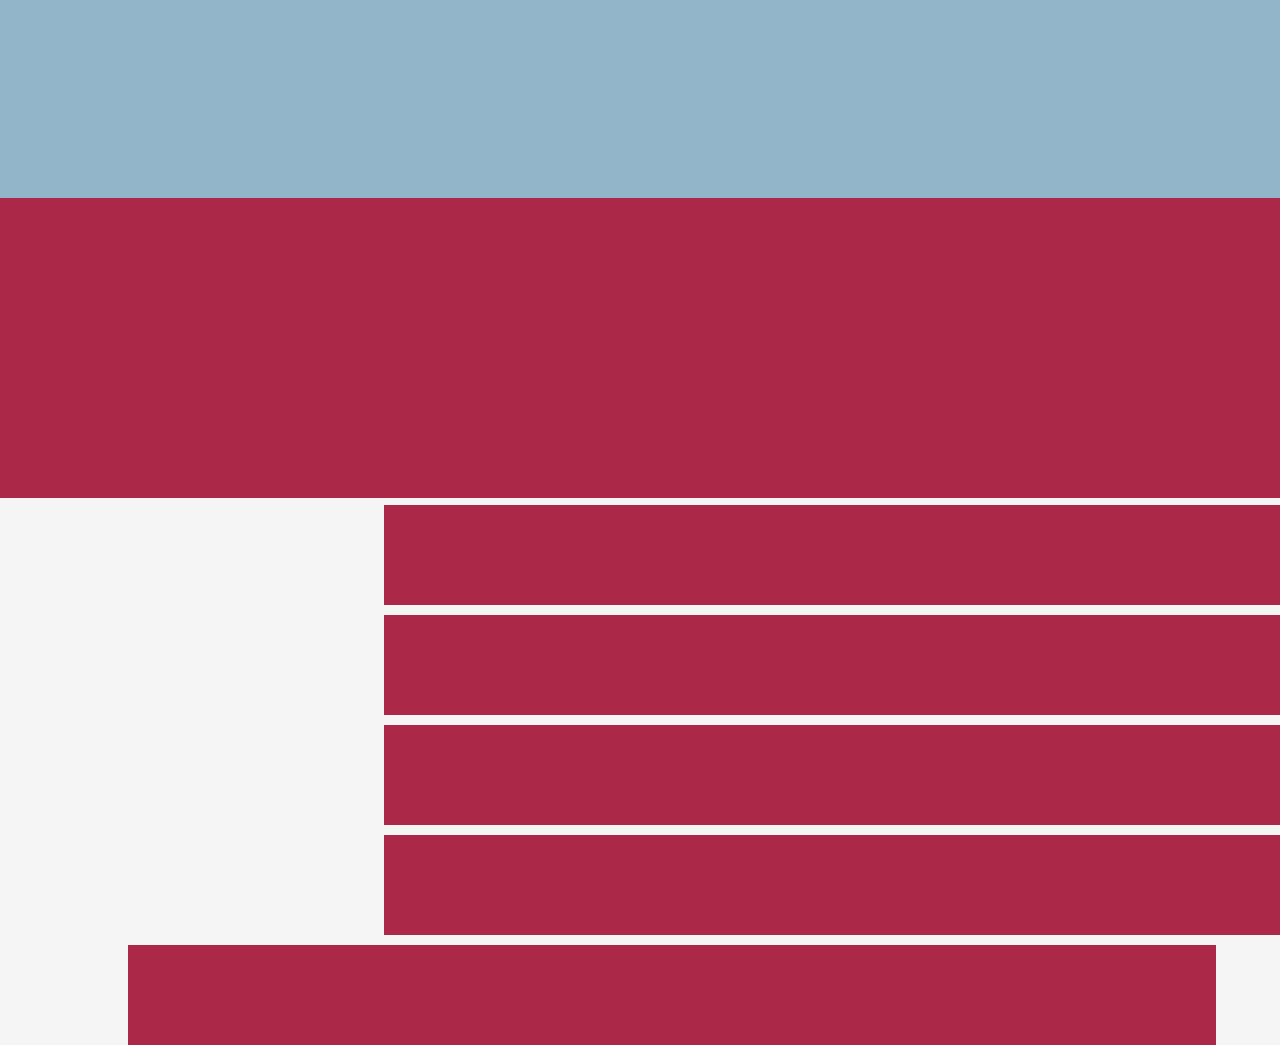
<file: hack_1/index.html>
<!DOCTYPE html>
<html lang="en">
<head>
    <meta charset="UTF-8">
    <meta name="viewport" content="width=device-width, initial-scale=1.0">
    <title>H-1 Position or Free Mode</title>
    <link rel="stylesheet" href="style/style.css">

    
    <div class="container">

    <div class="block-1"></div>
    <div class="block-2"></div>
    <div class="block-3"></div>
    <div class="block-4"></div>
    <div class="block-5"></div>
    <div class="block-6"></div>
    <div class="block-7"></div>

    </div>
    
    <body>
        
    </body>

</head>
<body>    


</body>
</html>
</file>
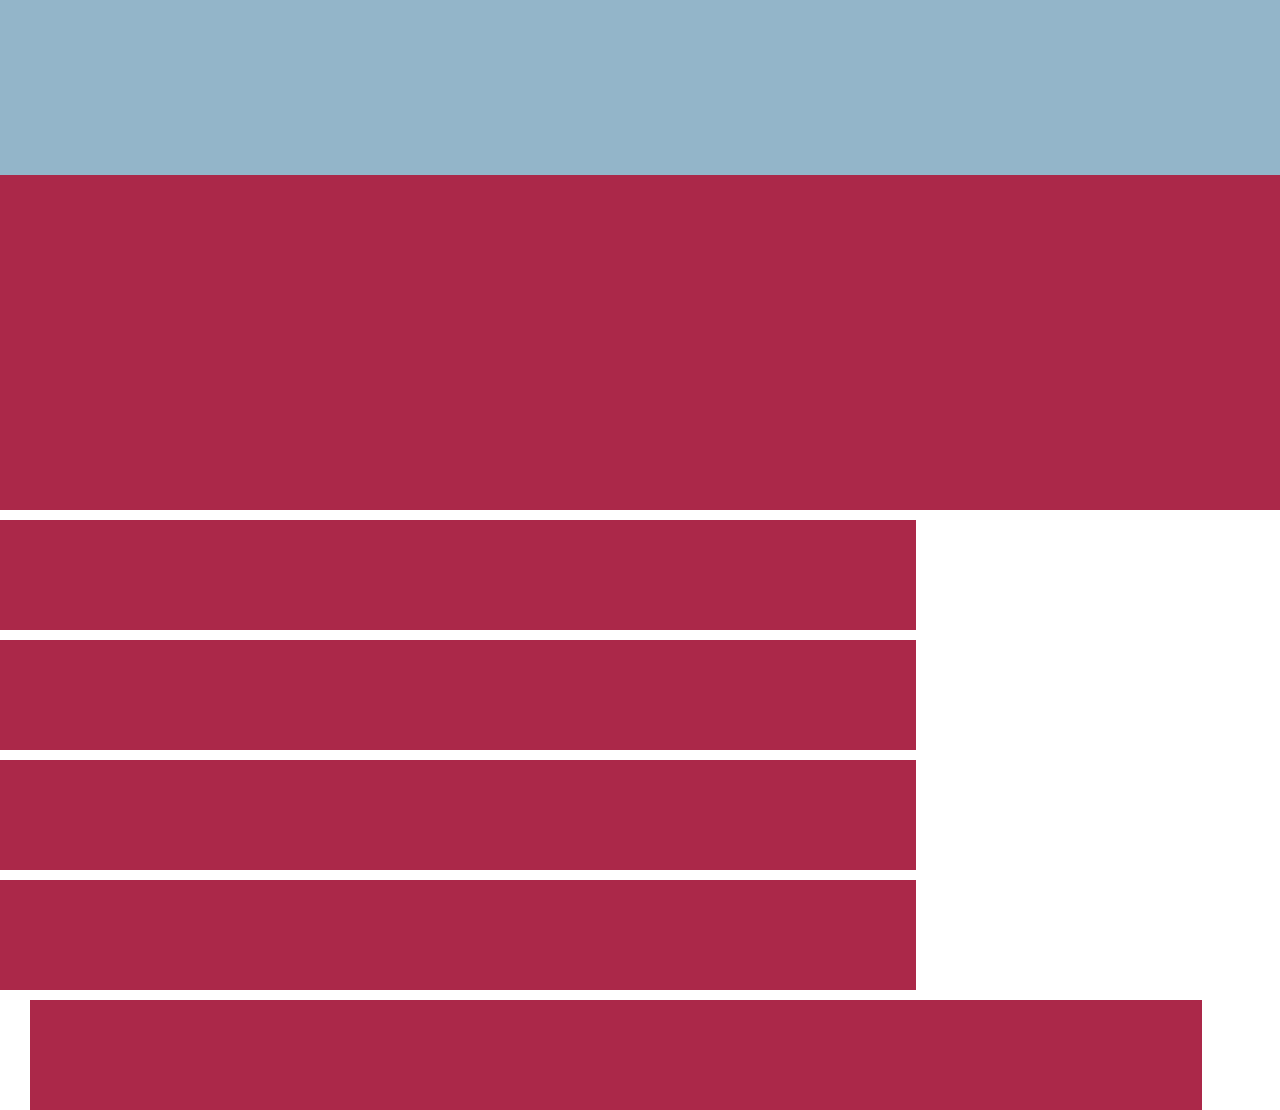
<file: hack_2/index.html>
<!DOCTYPE html>
<html lang="en">
<head>
    <meta charset="UTF-8">
    <meta name="viewport" content="width=device-width, initial-scale=1.0">
    <title>HACK_2 FLOAT</title>
    <link rel="stylesheet" href="/hack_2/style/style.css">
</head>
<body>
    <div class="contenedor">
        <div class="box-1"></div>
        <div class="box-2"></div>
        <div class="box-3"></div>
        <div class="box-4"></div>
        <div class="box-5"></div>
        <div class="box-6"></div>
        <div class="box-7"></div>
    </div>
</body>
</html>
</file>
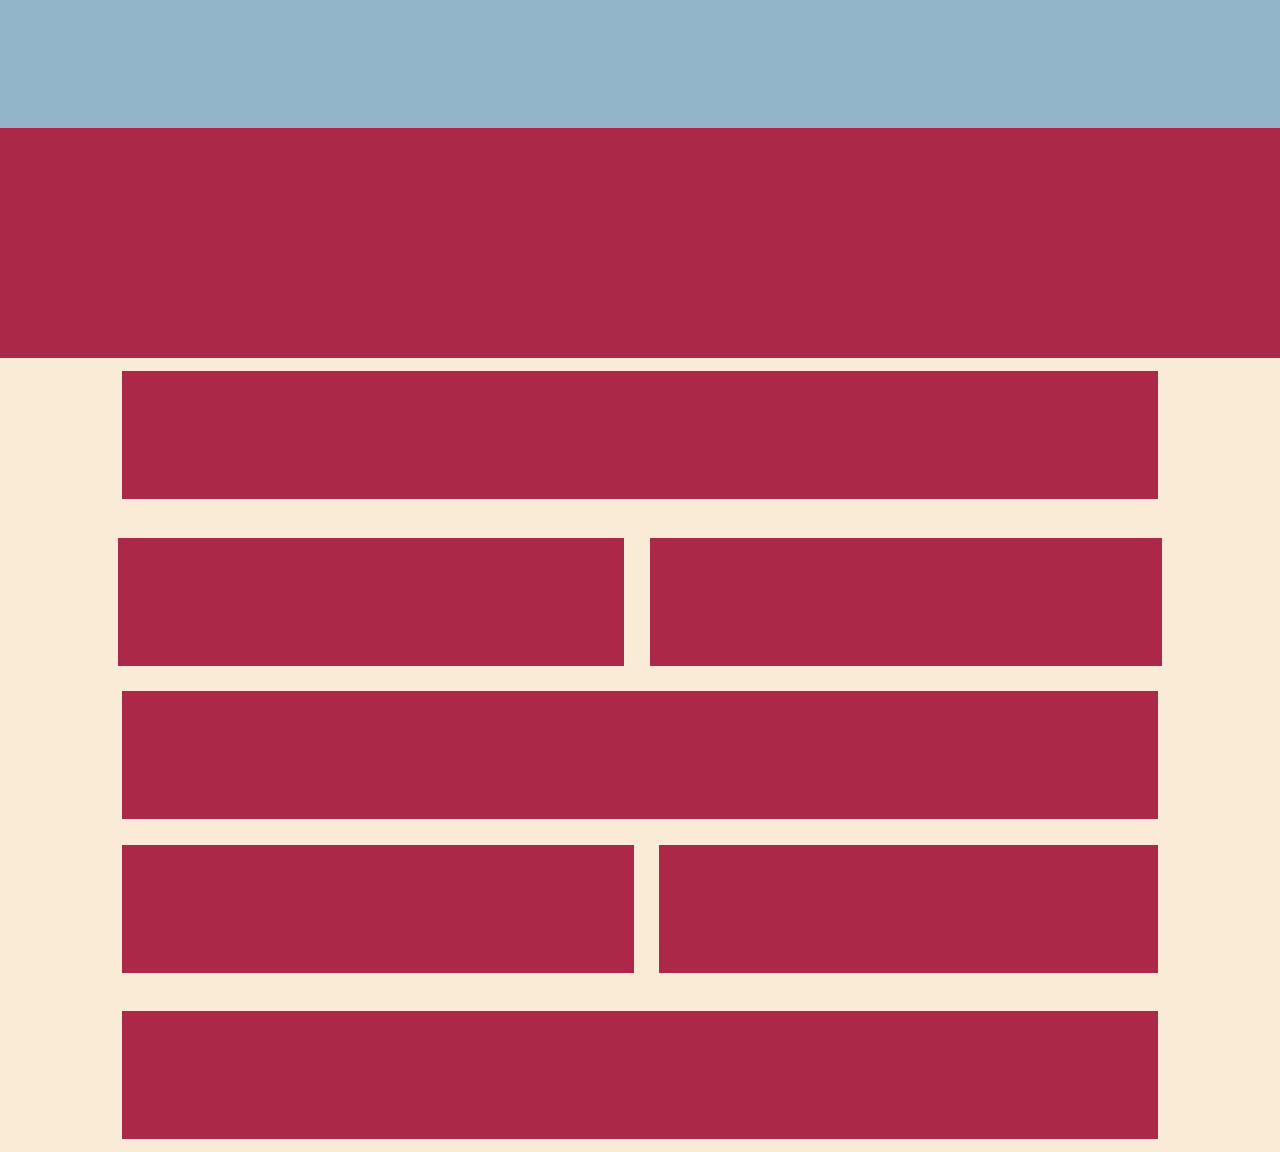
<file: hack_3/index.html>
<!DOCTYPE html>
<html lang="en">
<head>
    <meta charset="UTF-8">
    <meta name="viewport" content="width=device-width, initial-scale=1.0">
    <title>H-3</title>
    <link rel="stylesheet" href="./style/style.css">

    <div class="container">

        <div class="block-1"></div>
        <div class="block-2"></div>
        <div class="block-3"></div>
        <div class="x2">
        <div class="block-4"></div>
        <div class="block-5"></div>
        </div>
        <div class="block-6"></div>
        <div class="x2">
        <div class="block-7"></div>
        <div class="block-8"></div>
        </div>
        <div class="block-9"></div>


    </div>

</head>
<body class="body">
    
</body>
</html>
</file>
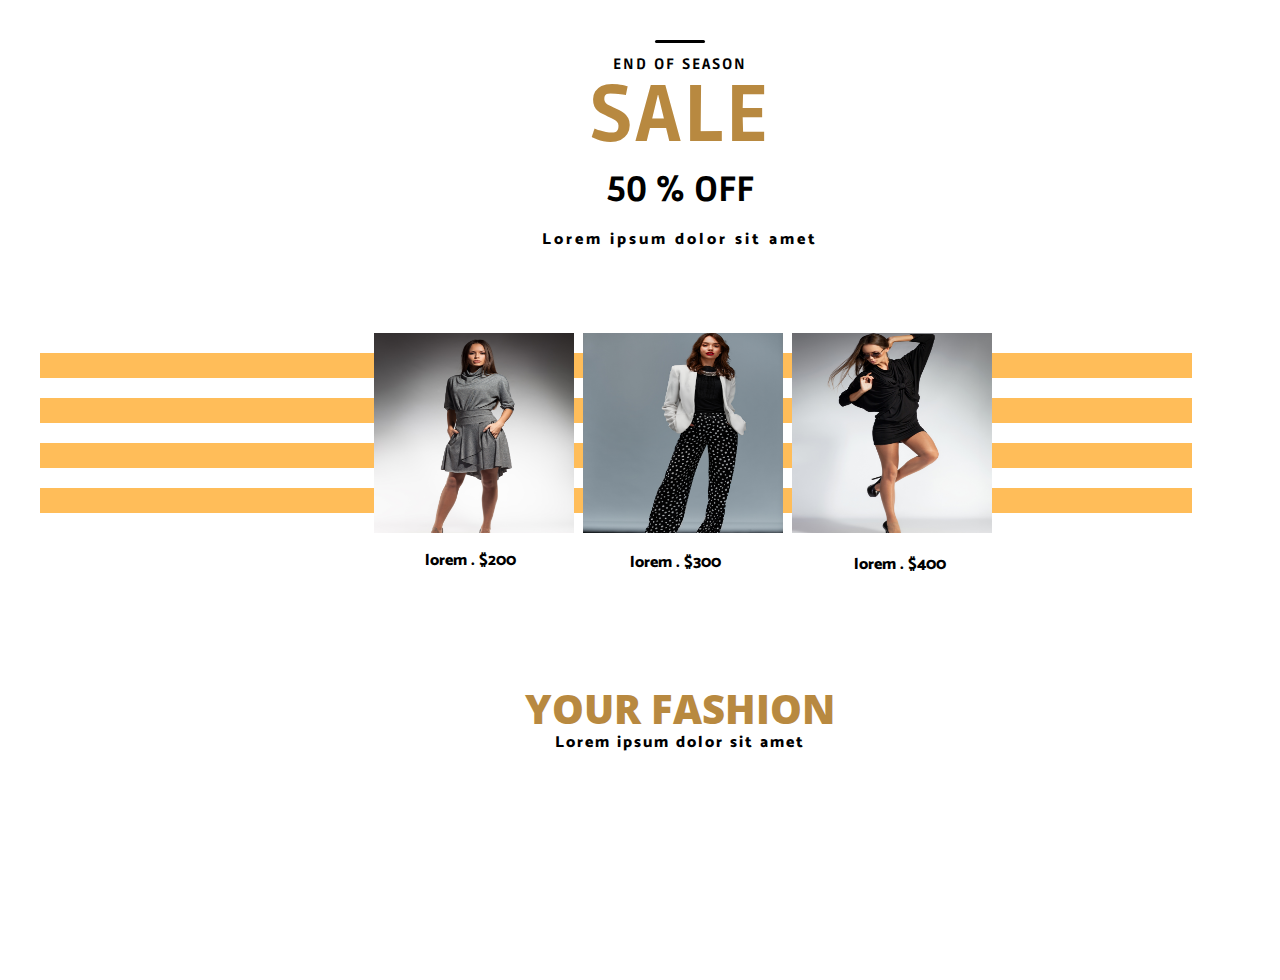
<file: hack_4/index.html>
<!DOCTYPE html>
<html lang="en">
<head>
    <meta charset="UTF-8">
    <meta name="viewport" content="width=device-width, initial-scale=1.0">
    <title>Document</title>
    <link rel="stylesheet" href="./style/style.css">
    <link rel="icon" href="./fashion_small.png">
    <link rel="stylesheet" href="./fonts.css">
</head>
<body>
    <div class="contenedor">

        <div class="block"></div>
        <h2 class="title">END OF SEASON</h2>
        <h1 class="sale">SALE</h1>
        <h3 class="oferta">50 % OFF</h1>
        <p class="info">Lorem ipsum dolor sit amet</p>
    
        <div class="box"></div>
        <div class="box"></div>
        <div class="box"></div>
        <div class="box"></div>
        <img src="./img/1.png" alt=""> <img src="./img/2.png" alt=""> <img src="./img/3.png" alt="">
        
            <div class="precio-1">lorem . $200</div>
            <div class="precio-2">lorem . $300</div>
            <div class="precio-3">lorem . $400</div>
    
        <h2 class="fashion">YOUR FASHION</h2>
        <p class="info-2">Lorem ipsum dolor sit amet</p>

    </div>
</body>
</html>
</file>
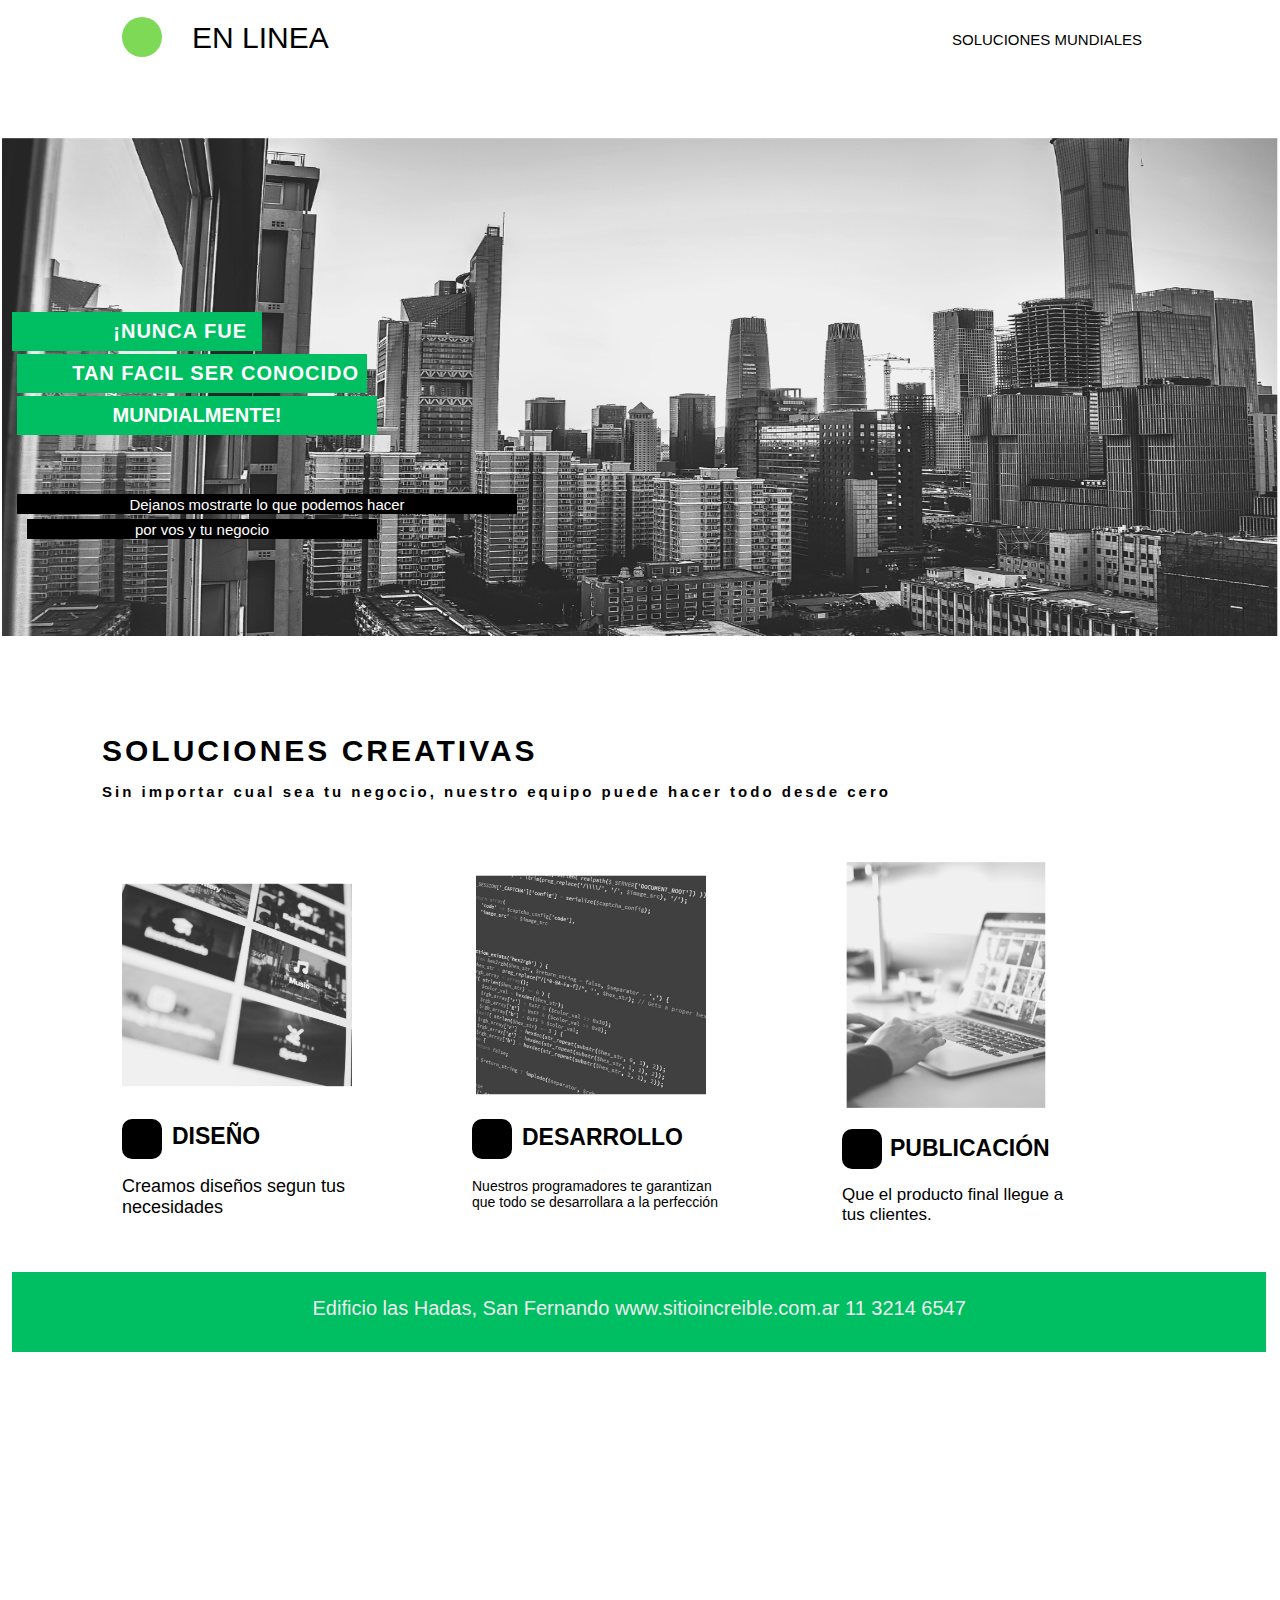
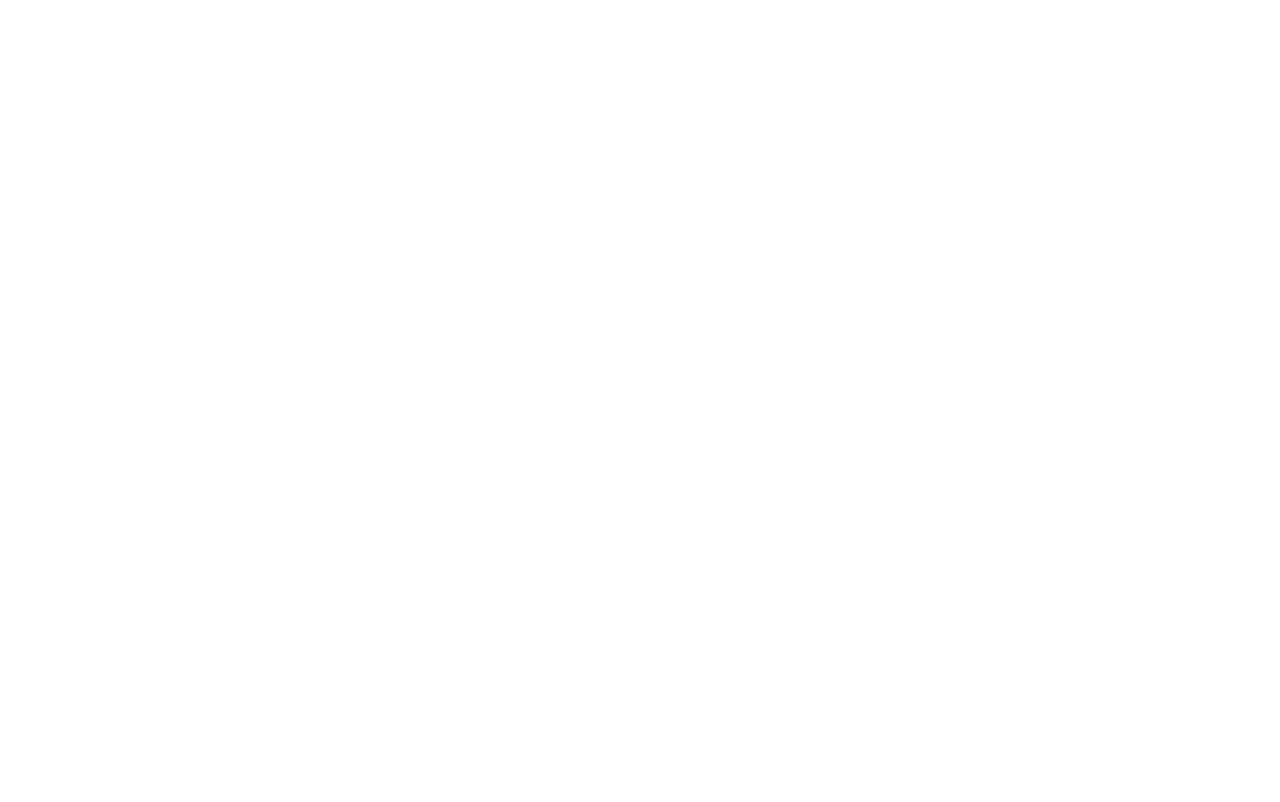
<file: hack_5/index.html>
<!DOCTYPE html>
<html lang="en">
<head>
    <meta charset="UTF-8">
    <meta name="viewport" content="width=device-width, initial-scale=1.0">
    <title>H-5</title>
    <link rel="stylesheet" href="style/style.css">
</head>
<body>
    <div class="contenedor">   

        <div class="circulo"></div>
        <div class="box-item1">EN LINEA</div>
        <div class="box-item2">Soluciones Mundiales</div>
        <img class="img-1" src="./img/2.png" alt="">
        <div class="box-item3">¡NUNCA FUE </div>
        <div class="box-item4">TAN FACIL SER CONOCIDO</div>
        <div class="box-item5">MUNDIALMENTE!</div>
        <p class="box-item6">Dejanos mostrarte lo que podemos hacer</p>
        <p class="box-item7">por vos y tu negocio</p>
        <div class="box-item8">soluciones creativas</div>
        <p class="box-item9">Sin importar cual sea tu negocio, nuestro equipo puede hacer todo desde cero</p>
        <img class="img-2" src="./img/1.png" alt=""> <img class="img-2" src="./img/3.png" alt=""> <img class="img-2" src="./img/4.png" alt="">
        <div class="border-1"></div>
        <div class="border-2"></div>
        <div class="border-3"></div>
        <h2 class="texto-1">DISEÑO</h2>
        <h2 class="texto-2">DESARROLLO</h2>
        <h2 class="texto-3">PUBLICACIÓN</h2>
        <p class="text-1">Creamos diseños segun tus <br>necesidades</p>
        <p class="text-2">Nuestros programadores te garantizan <br> que todo se desarrollara a la perfección</p>
        <p class="text-3">Que el producto final llegue a <br> tus clientes.</p>

        <footer class="border-large">Edificio las Hadas, San Fernando www.sitioincreible.com.ar 11 3214 6547</footer>
                
    </div>
</body>
</html>
</file>
<file: hack_1/style/style.css>
:root {
    --bg-blue:#93B5C9; 
    --bg-wine:#AB2849;

}

body{

    margin: 0;
    overflow-x: hidden;
    background-color: whitesmoke;
    box-sizing: border-box;
}


.container{

    position: relative;
    box-sizing: border-box;
    width: 100%;
    height: 100vh;
}

.block-1 {
    position: relative;
    width: 100%;
    height: 200px;
    box-sizing: border-box;
    background-color: #93B5C9;
}

.block-2 {
    position: relative;
    width: 100%;
    height: 300px;
    bottom: 2px;
    box-sizing: border-box;
    background-color: #AB2849;
}

.block-3 {
    position: relative;
    width: 70%;
    height: 100px;
    bottom: -5px;
    left: 30%;
    box-sizing: border-box;
    background-color: #AB2849;
}

.block-4 {
    position: relative;
    top: 630px;
    width: 70%;
    height: 100px;
    top: 15px;
    left: 30%;
    box-sizing: border-box;
    background-color: #AB2849;
}

.block-5 {
    position: relative;
    top: 25px;
    width: 70%;
    height: 100px;
    left: 30%;
    box-sizing: border-box;
    background-color: #AB2849;
}

.block-6 {
    position: relative;
    top: 35px;
    width: 70%;
    height: 100px;
    left: 30%;
    box-sizing: border-box;
    background-color: #AB2849;
}

.block-7 {
    position: relative;
    top: 45px;
    width: 85%;
    height: 100px;
    left: 10%;
    box-sizing: border-box;
    background-color: #AB2849;
}
</file>
<file: hack_2/style/style.css>
:root {
    --bg-blue:#93B5C9; 
    --bg-wine:#AB2849;

}

body{

    margin: 0;
    overflow-x: hidden;
    background-color: #fff
}

.contenedor{

    float: left;
    margin: 0;
}

.box-1{

    padding: 20px;
    width: 100vw;
    height: 15vh;
    background-color: #93B5C9;
}

.box-2{

    padding: 10px;
    width: 100vw;
    height: 35vh;
    background-color: #AB2849;
}

.box-3{

    float: left;
    padding: 10px;
    height: 10vh;
    width: 70vw;
    background-color: #AB2849;
    margin-top: 10px;
    
}

.box-4{

    float: left;
    padding: 10px;
    height: 10vh;
    width: 70vw;
    background-color: #AB2849;
    margin-top: 10px;
    
}

.box-5{

    float: left;
    padding: 10px;
    height: 10vh;
    width: 70vw;
    background-color: #AB2849;
    margin-top: 10px;
    
}

.box-6{

    float: left;
    padding: 10px;
    height: 10vh;
    width: 70vw;
    background-color: #AB2849;
    margin-top: 10px;
    
}

.box-7{

    float: left;
    padding: 10px;
    height: 10vh;
    width: 90vw;
    background-color: #AB2849;
    margin-top: 10px;
    margin-left: 30px;
    
}
</file>
<file: hack_3/style/style.css>
:root {
    --bg-blue:#93B5C9; 
    --bg-wine:#AB2849;
}

.body{

    margin: 0;
    overflow-x: hidden;
    background-color: antiquewhite;
}

.container{

    display: flex;
    flex-direction: column;
    justify-content: center;
    align-items: center;

}
.block-1{

    padding: 5%;
    width: 110vw;
    background-color: #93B5C9;
}

.block-2{
    
    padding: 9%;
    width: 100vw;
    background-color: #AB2849;
}

.block-3{
    
    padding: 5%;
    width: 71%;
    margin: 1%;
    background-color: #AB2849;
}

.x2{

    display: flex;
    justify-content: center;
    align-items: center;
    margin: 1%;
    width: 100%;
}

.block-4{
    
    padding: 5%;
    width: 29.5%;
    height: 10%;
    margin: 1%;
    background-color: #AB2849;
}

.block-5{
    
    padding: 5%;
    width: 30%;
    height: 10%;
    margin: 1%;
    background-color: #AB2849;
}

.block-6{
    
    padding: 5%;
    width: 71%;
    height: 10%;
    background-color: #AB2849;

}

.block-7{
    
    padding: 5%;
    width: 30%;
    height: 10%;
    margin: 1%;
    background-color: #AB2849;

}

.block-8{
    
    padding: 5%;
    width: 29%;
    height: 10%;
    margin: 1%;
    background-color: #AB2849;

}

.block-9{
    
    padding: 5%;
    width: 71%;
    height: 10%;
    margin: 1%;
    background-color: #AB2849;

}
</file>
<file: hack_4/style/style.css>
:root {
    --bg-blue:#93B5C9; 
    --bg-wine:#AB2849;
    --bg-gold:#B88940;
    --bg-yellow:#FFBD59;
}

body{

    margin: 0;
    overflow-x: hidden;
    box-sizing: border-box;
}

div, body, h1, h2, h3, p, img{

    box-sizing: border-box;
}

.contenedor{

    position: relative;
    margin: 40px;
    text-align: center;
    width: 100%;
    height: 100vh;
    
}

.block{

    background-color: #000;
    border-radius: 5px;
    width: 50px;
    height: 3px;
    margin: auto;

}

.title{

    font-family: Ruda-1;
    font-size: 15px;
    letter-spacing: 2px;
    color: #000;

}

.sale{

    color: #B88940;
    font-family: Ruda-1;
    letter-spacing: 3px;
    font-size: 80px;
    position: relative;
    bottom: 60px; 

}

.oferta{

    font-family: Ruda-1;
    font-size: 35px;
    position: relative;
    bottom: 110px;
    color: #000;

}

.info{

    font-family: Catamaran;
    letter-spacing: 3px;
    position: relative;
    bottom: 130px;

}

.box{

    width: 90vw;
    height: 25px;
    background-color: #FFBD59;
    margin-top: 20px;
    position: relative;
    bottom: 50px;
}

img{

    width: 200px;
    height: 200px;
    position: relative;
    bottom: 230px;
    margin-left: 5px;
}

.fashion{

    font-family: Open;
    position: relative;
    color: #B88940;
    bottom: 200px;
    font-size: 40px;
}

.info-2{

    font-family: Catamaran;
    position: relative;
    letter-spacing: 2px;
    bottom: 240px;

}

.precio-1{

    position: relative;
    bottom: 220px;
    right: 210px;
    font-family: Catamaran;
}

.precio-2{

    position: relative;
    bottom: 245px;
    right: 5px;
    font-family: Catamaran;
}

.precio-3{

    position: relative;
    bottom: 270px;
    left: 220px;
    font-family: Catamaran;
}
</file>
<file: hack_4/fonts.css>
@font-face {
    font-family:Ruda-1;
    src: url(/hack_4/Fonts/static/Ruda-ExtraBold.ttf)
}

@font-face {
    font-family:Catamaran;
    src: url(/hack_4/Fonts/Catamaran/static/Catamaran-ExtraBold.ttf)
}

@font-face {
    font-family:Open;
    src: url(/hack_4/Fonts/Open/static/OpenSans-ExtraBold.ttf)
}
</file>
<file: hack_5/style/style.css>
body{

    background-color: #fff;
    margin: 0;
    overflow-x: hidden;
    font-family: sans-serif;
    box-sizing: border-box;
}

div, p, h2, footer, body, img{

    box-sizing: border-box;
}

.contenedor{

    position: relative;
    margin: 2px;
    top: 15px;
    width: 100%;
    min-height: 100vh;

}

.circulo{

    position: relative;
    border-radius: 30px;
    width: 3px;
    padding: 20px;
    background-color: #7ED957;
    margin-left: 120px;
}

.box-item1{

    position: relative;
    font-size: 30px;
    font-weight: 500;
    margin-left: 190px;
    bottom: 36px;
}

.box-item2{

    position: relative;
    margin-left: 950px;
    bottom: 60px;
    font-size: 15px;
    text-transform: uppercase;
}

.img-1{

    position: relative;
    width: 100%;
    height: 1200px;
    bottom: 320px;
    
}

.box-item3{

    position: relative;
    width: 250px;
    padding: 8px 15px;
    background-color: #00BF63;
    color: #fff;
    bottom: 1000px;
    margin-left: 10px;
    text-align: end;
    letter-spacing: 1px;
    font-weight: 700;
    font-size: 20px;

}

.box-item4{

    position: relative;
    width: 350px;
    padding: 8px ;
    background-color: #00BF63;
    color: #fff;
    bottom: 997px;
    margin-left: 15px;
    text-align: end;
    font-size: 20px;
    letter-spacing: 1px;
    font-weight: 700;

}

.box-item5{

    position: relative;
    width: 360px;
    padding: 8px;
    background-color: #00BF63;
    color: #fff;
    bottom: 994px;
    margin-left: 15px;
    text-align:center;
    font-size: 20px;
    font-weight: 700;

}

.box-item6{

    position: relative;
    width: 500px;
    height: 20px;
    padding: 2px;
    background-color: #000;
    color: #fff;
    bottom: 950px;
    margin-left: 15px;
    text-align:center;
    font-size: 15px;
}

.box-item7{

    position: relative;
    width: 350px;
    height: 20px;
    padding: 2px;
    background-color: #000;
    color: #fff;
    bottom: 960px;
    margin-left: 25px;
    font-size: 15px;
    text-align:center;


}

.box-item8{

    position: relative;
    text-transform: uppercase;
    font-size: 30px;
    bottom: 780px;
    margin-left: 100px;
    font-weight: 700;
    letter-spacing: 3px;
}

.box-item9 {

    position: relative;
    font-size: 15px;
    bottom: 780px;
    margin-left: 100px;
    font-weight: 700;
    letter-spacing: 3px;
}

.img-2{

    position: relative;
    width: 230px;
    height: 280px;
    bottom: 750px;
    margin-left: 120px;
    
}

.border-1{

    position: relative;
    border-radius: 10px;
    width: 3px;
    padding: 20px;
    background-color: #000;
    bottom: 760px;
    margin-left: 120px;
    
}

.border-2{

    position: relative;
    border-radius: 10px;
    width: 3px;
    padding: 20px;
    background-color: #000;
    bottom: 800px;
    margin-left: 470px;
    
}

.border-3{

    position: relative;
    border-radius: 10px;
    width: 3px;
    padding: 20px;
    background-color: #000;
    bottom: 830px;
    margin-left: 840px;
    
}

.texto-1 {

    position: relative;
    bottom: 895px;
    margin-left: 170px;
    font-size: 23px;
}

.texto-2 {

    position: relative;
    bottom: 940px;
    margin-left: 520px;
    font-size: 23px;
}

.texto-3 {

    position: relative;
    bottom: 975px;
    margin-left: 888px;
    font-size: 23px;
}

.text-1{

    position: relative;
    bottom: 980px;
    margin-left: 120px;
    font-size: 18px;
}

.text-2{

    position: relative;
    bottom: 1038px;
    margin-left: 470px;
    font-size: 14px;
}

.text-3{

    position: relative;
    bottom: 1080px;
    margin-left: 840px;
    font-size: 17px;
}

.border-large{

    position: relative;
    padding: 25px;
    width: 98%;
    height: 80px;
    margin: 10px;
    bottom: 1050px;
    text-align:center;
    border: none;
    box-sizing: border-box;
    color: #eee;
    font-size: 20px;
    background-color: #00BF63;
}
</file>
